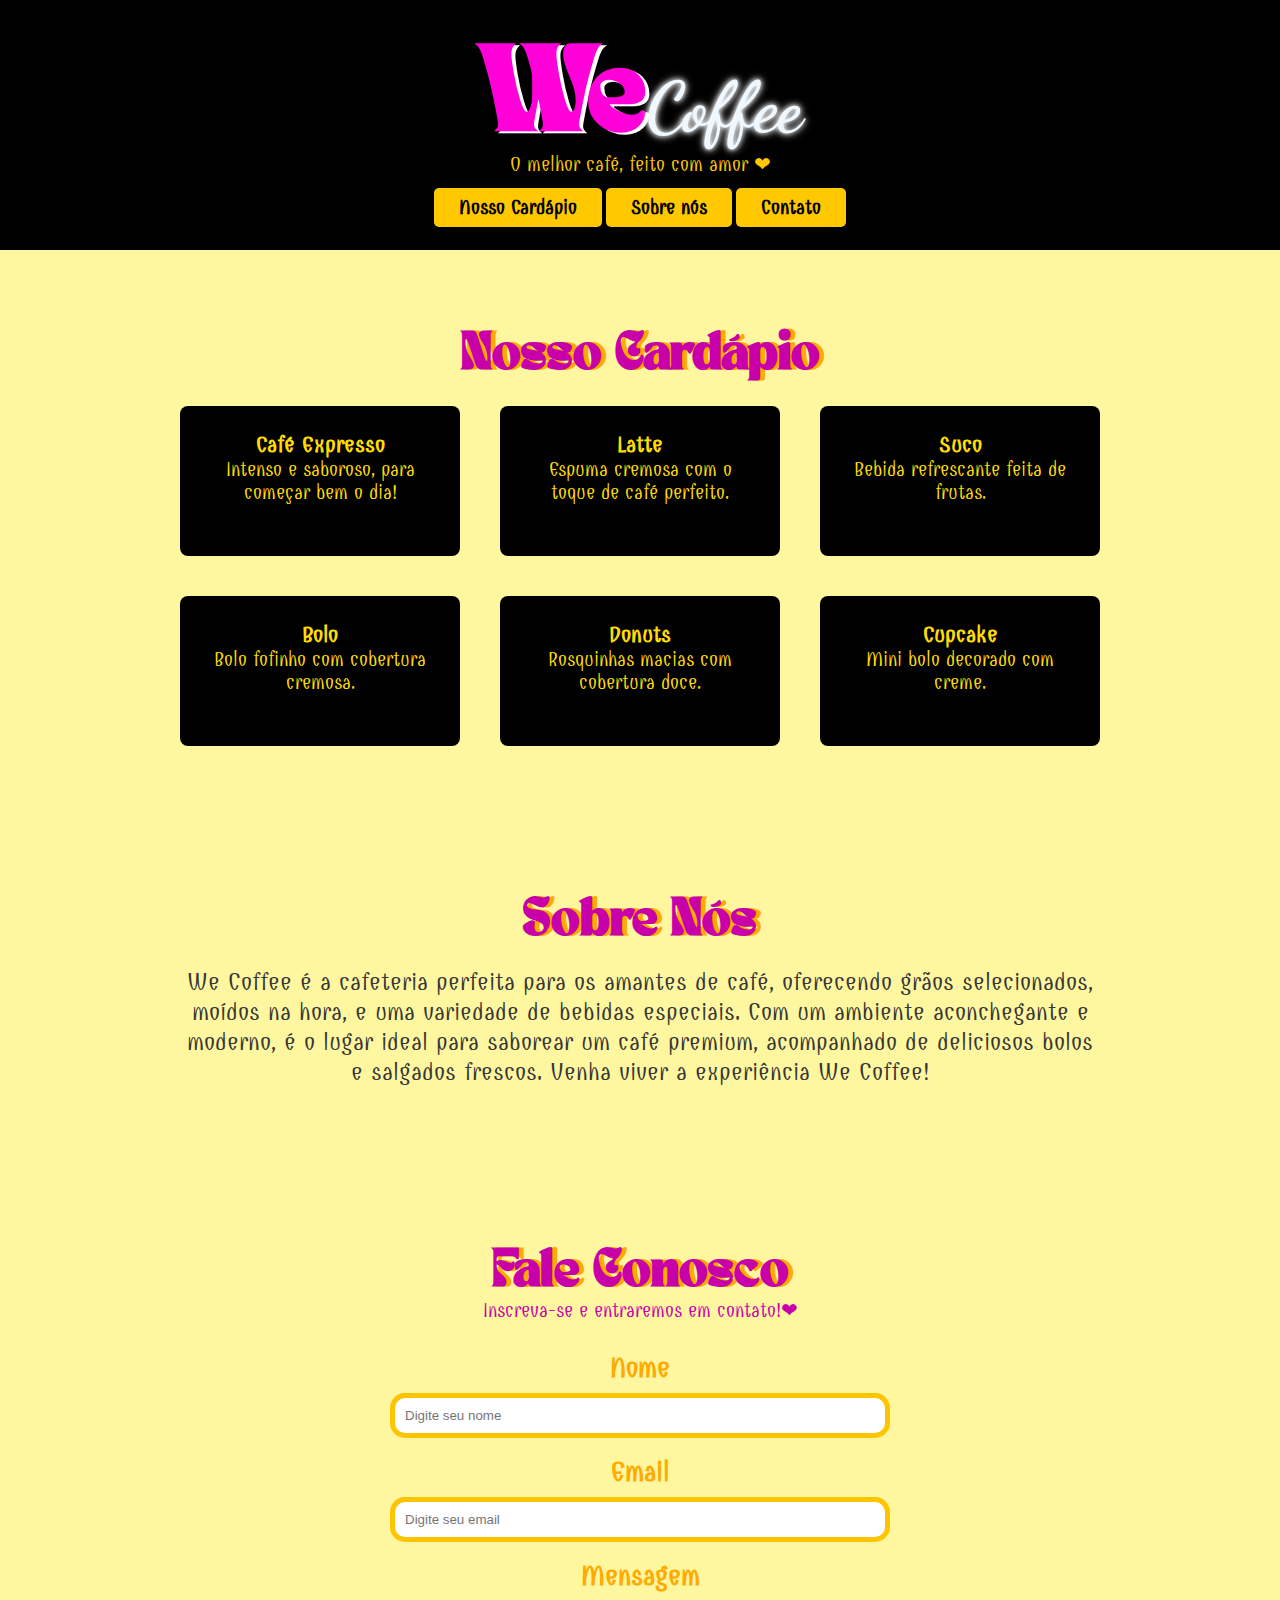
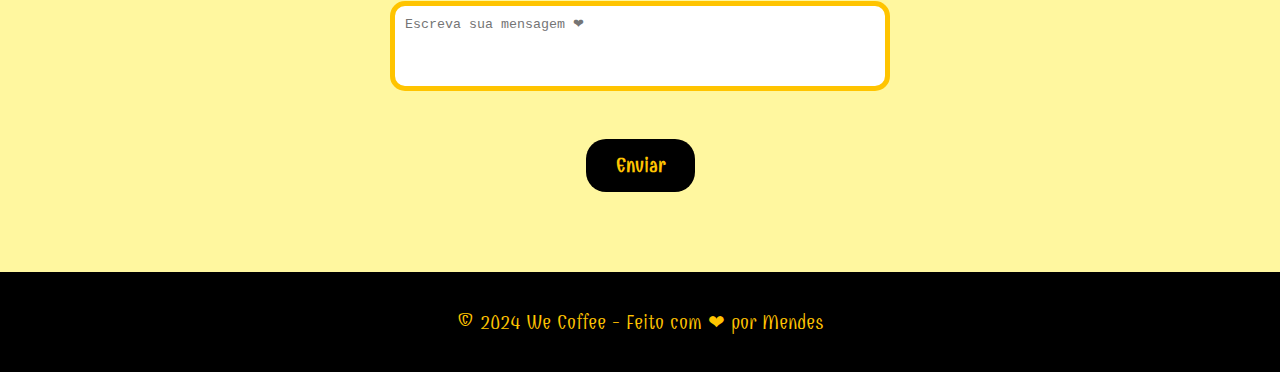
<file: index.html>
<!DOCTYPE html>
<html lang="pt-br">
<head>
    <meta charset="UTF-8">
    <meta name="viewport" content="width=device-width, initial-scale=1.0">
    <title>WeCoffee</title>
    <link rel="stylesheet" href="index.css">
    <link rel="shortcut icon" href="favicon.ico" type="image/x-icon">
</head>
<body>
    <header>
        <h1><span class="span2">We</span><span class="span1">Coffee</span></h1>
        <p class="p1">O melhor café, feito com amor ❤</p>
        <nav>
            <a href="#Menu">Nosso Cardápio</a>
            <a href="#sobre">Sobre nós</a>
            <a href="#contato">Contato</a>
        </nav>
    </header>
    <section class="menu" id="Menu">
        <h2>Nosso Cardápio</h2>
        <div class="dmenu">
        <div class="div1">
            <h3>Café Expresso</h3>
            <p>Intenso e saboroso, para começar bem o dia!</p>
            <img src="1xw71quk.png" class="mm1">
        </div>
        <div class="div1">
            <h3>Latte</h3>
            <p>Espuma cremosa com o toque de café perfeito.</p>
            <img src="latte-calabaza.jpeg" class="mm1">
        </div>
        <div class="div1">
            <h3>Suco</h3>
            <p>Bebida refrescante feita de frutas.</p>
            <img src="sucos-para-emagrecer-1.jpg" class="mm1">
        </div>
        <div class="div1">
            <h3>Bolo</h3>
            <p>Bolo fofinho com cobertura cremosa.</p>
            <img src="bolo-de-chocolate (1).webp" class="mm1">
        </div>
        <div class="div1">
            <h3>Donuts</h3>
            <p>Rosquinhas macias com cobertura doce.</p>
            <img src="Designer (1).jpeg" class="mm1">
        </div>
        <div class="div1">
            <h3>Cupcake</h3>
            <p>Mini bolo decorado com creme.</p>
            <img src="20190301_142607-1.jpg" alt="" class="mm1">
        </div>
    </div>
    </section>
    <section class="s2" id="sobre">
        <h2>Sobre Nós</h2>
        <p>We Coffee é a cafeteria perfeita para os amantes de café, oferecendo grãos selecionados, moídos na hora, e uma variedade de bebidas especiais. Com um ambiente aconchegante e moderno, é o lugar ideal para saborear um café premium, acompanhado de deliciosos bolos e salgados frescos. Venha viver a experiência We Coffee!</p>
    </section>
    <section class="s3" id="contato">
        <h2 class="aqui">Fale Conosco</h2>
        <p class="p2">Inscreva-se e entraremos em contato!❤</p>
        <form action="https://formsubmit.co/nicolymendes0318@gmail.com" method="POST">
            <label for="nome">Nome</label>
            <input type="nome" id="nome" name="Nome" placeholder="Digite seu nome" required> 
            <label for="email">Email</label>
            <input type="email" id="email" name="Email" placeholder="Digite seu email" required>
            <label for="mensagem">Mensagem</label>
            <textarea placeholder="Escreva sua mensagem ❤" id="mensagem" name="Mensagem" rows="4" required class="mensagem"></textarea>
            <input type="hidden" name="_next" value="https://mendes1803.github.io/WeCoffee/obrigado.html">
            <input type="hidden" name="_captcha" value="false">
            <button type="submit">Enviar</button>
        </form>
    </section>
    <footer>
        <p class="p3">© 2024 We Coffee - Feito com ❤ por Mendes</p>
    </footer>
</body>
</html>
</file>
<file: index.css>
@import url('https://fonts.googleapis.com/css2?family=Cookie&family=Dancing+Script:wght@400..700&family=Parisienne&family=Updock&display=swap');
@import url('https://fonts.googleapis.com/css2?family=Combo&display=swap');
@font-face{
    font-family: 'TAN';
    src: url('TAN-NIMBUS.ttf') format(truetype);
    src: url('TAN-NIMBUS.woff') format(Web Open Font Format);
    src: url('TAN-NIMBUS.woff2') format(Web Open Font Format 2);
}
*{
    margin: 0;
    padding: 0;
    box-sizing: border-box;
}
body{
    background-color: rgb(255, 247, 159);
    color: rgb(54, 54, 54);
    display: flex;
    flex-direction: column;
    align-items: center;
}
header{
    background-color: rgb(0, 0, 0);
    text-align: center;
    width: 100%;
    height: 250px;
    padding: 40px 20px;
}
.span2{
    font-family: 'TAN';
    font-size: 85px;
    color: rgb(255, 0, 217);
    text-shadow: 4px 2px 0px rgb(255, 255, 255);
}
.span1{
    color: aliceblue;
    font-family: 'Dancing Script';
    text-shadow: 0 0 5px rgb(255, 255, 255), 0 0 8px rgb(254, 255, 255);
    font-weight: bold;
    font-size: 70px;
}
.p1{
    font-family: 'Combo';
    font-size: 20px;
    color: rgb(255, 200, 0);
    position: relative;
    bottom: 5px;
    margin-bottom: 15px;
}
.cafe{
    width: 50px;
    position: absolute;
    right: 0;
    margin-right: 590px;
    top: 20px;
}
a{
    background-color: rgb(255, 200, 0);
    border: none;
    cursor: pointer;
    font-size: 20px;
    font-family: 'Combo';
    border-radius: 5px;
    font-weight: bold;
    text-decoration: none;
    padding: 8px 25px;
    color: black;
}
a:hover{
    background-color: rgb(250, 87, 226);
    color: black;
}
/* MENU */
.dmenu{
    display: flex;
    flex-wrap: wrap;
    gap: 20px;
    justify-content: center;
    color: rgb(255, 221, 0);
    font-family: 'Combo Regular';
    font-size: 20px;
}
.menu, .s2, .s3{
    padding: 60px 20px;
    width: 100%;
    max-width: 1000px;
    text-align: center;
    margin-top: 20px;
    font-family: 'Combo';
}
h2{
    color: rgb(199, 0, 169);
    font-size: 37px;
    margin-bottom: 15px;
    font-family: 'TAN';
    text-shadow: 5px 0 0 rgb(255, 170, 0);
}
.aqui{
    color: rgb(199, 0, 169);
    font-size: 37px;
    margin-bottom: 15px;
    font-family: 'TAN';
    text-shadow: 5px 0 0 rgb(255, 170, 0);
    margin: 0;
}
.div1{
    background-color: black;
    padding: 25px;
    margin: 10px;
    border-radius: 8px;
    width: 280px;
    cursor: pointer;
    position: relative;
    height: 150px;
    overflow: hidden;
    font-family: 'Combo';
}
.mm1{
    width: 100%;
    height: 100%;
    z-index: 1;
    position: absolute;
    top: 0;
    display: none;
    left: 0;
    object-fit: cover;
}
.div1:hover .mm1{
    display: block;
    filter: blur(1px);
}
.div1:hover{
    background-color: black;
    color: transparent;
    border: 5px solid rgb(199, 0, 169);
}
/* JÁ N AGENTO MAIS, ACABA PLMDS */
.s2 p{
    font-size: 25px;
    hyphens: auto;
    margin: 20px;
}
.p2{
    color: rgb(199, 0, 169);
    font-size: 20px;
    margin-bottom: 20px;
}
form{
    display: flex;
    flex-direction: column;
    align-items: center;
}
label{
    font-weight: bold;
    margin-top: 10px;
    font-size: 28px;
    color: rgb(255, 170, 0);
    
}
input, .mensagem{
    width: 100%;
    max-width: 500px;
    padding: 10px;
    margin: 8px 0;
    border-radius: 15px;
    border: 5px solid rgb(255, 196, 0);
    resize: none;
}
footer{
    width: 100%;
    height: 100px;
    background-color: black;
    margin-top: 20px;
    justify-content: center;
    align-items: center;
    display: flex;
}
.p3{
    color: rgb(255, 196, 0);
    text-align: center;
    font-family: 'Combo';
    font-size: 20px;
}
input:focus{
    border: 5px solid rgb(199, 0, 169);
    outline: none;
}
.mensagem:focus{
    border: 5px solid rgb(199, 0, 169);
    outline: none;
}
button{
    padding: 15px 30px;
    background-color: rgb(0, 0, 0);
    border: none;
    color: rgb(255, 196, 0);
    border-radius: 20px;
    font-weight: bold;
    font-family: 'Combo';
    font-size: 20px;
    margin-top: 40px;
    cursor: pointer;
}
button:hover{
    background-color: rgb(199, 0, 169);
    color: white;
}
@media (max-width: 767px){
    .span2{
        font-size:65px;
    }
    .span1{
        font-size: 50px;
    }
    a{
        font-size: 15px;
        font-family: 'Combo';
        padding: 8px 15px;
    }
    section{
        max-width: 400px;
    }
    .div1{
        width: 250px;
        height: 120px;
    }
    .menu p, h3{
        font-size: 20px;
    }
    .aqui{
        font-size: 27px;
        margin: 0;
    }
    h2{
        font-size: 27px;
        margin-bottom: 40px;
    }
    .s2 p{
        font-size: 17px;
    }
    input{
        padding: 10px;
        max-width: 300px;
    }
    .mensagem{
        padding: 10px;
        max-width: 300px;
    }
    .p3{
        font-size: 15px;
    }
}
</file>
